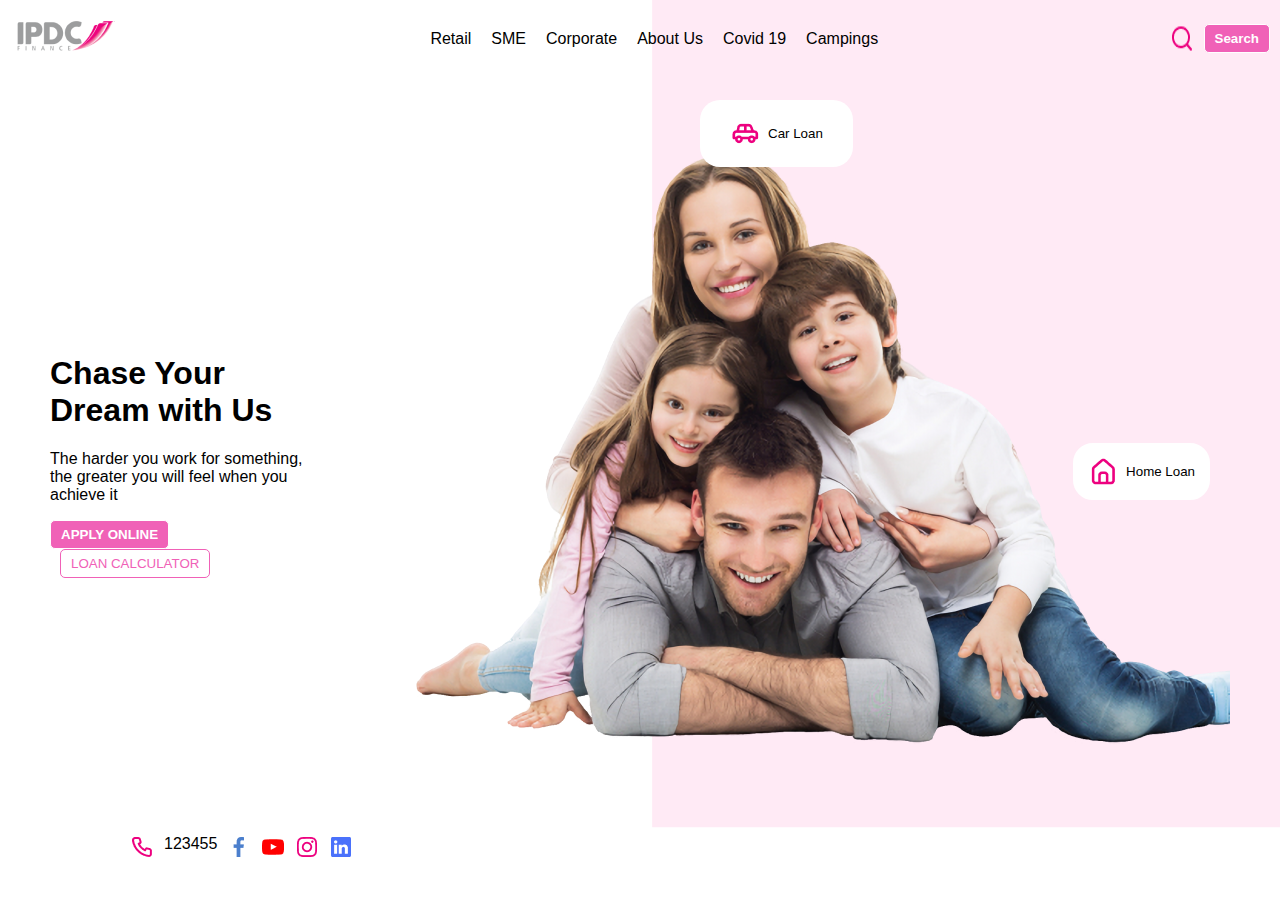
<file: WebPageClone/index.html>
<!DOCTYPE html>
<html lang="en">

<head>
  <meta charset="UTF-8">
  <meta name="viewport" content="width=device-width, initial-scale=1.0">
  <title>Web Page</title>
  <link rel="stylesheet" href="styles/styles.css">
 
</head>

<body class="bg-image">
  
  <!-- Header of webpage -->
  <header>
    <nav>
      <div class="logo"><img src="assets/website-logo.png" alt=""></div>
      <ul>
        <li><a href="">Retail</a></li>
        <li><a href="">SME</a></li>
        <li><a href="">Corporate</a></li>
        <li><a href="">About Us</a></li>
        <li><a href="">Covid 19</a></li>
        <li><a href="">Campings</a></li>
      </ul>
      <div class="search-field">
        <img src="assets/search-icon.png" alt="">
        <button class="btn-search">Search</button>
      </div>
    </nav>
  </header>

  <!-- Hero section of webpage -->
  <div class="hero-section">
    <!-- left part -->
    <div class="hero-left-section">
      <button class="car-loan"><img src="assets/car.png" alt="">Car Loan</button>
      <h1>Chase Your <br> Dream with Us</h1>
      <p>The harder you work for something, the greater you will feel when you achieve it </p>
      <button class="btn-search">APPLY ONLINE</button>
      <button class="loan-calculate-btn">LOAN CALCULATOR</button>
    </div>


    <!-- right part -->
    <div class="hero-right-section">
      <img src="assets/hero-image.png" alt="" class="hero-image">
      <button class="hero-right-section-btn"><img src="assets/House.png" alt="">Home Loan</button>
    </div>
  </div>
  <!-- footer of webpage -->
  <footer>
    <div class="icon">
      <img src="assets/phone.png" alt=""><span>123455</span>
      <img src="assets/facebook.png" alt="">
      <img src="assets/youtube.png" alt="">
      <img src="assets/instagram.png" alt="">
      <img src="assets/linkedin.png" alt="">
    </div>
  </footer>
</body>

</html>
</file>
<file: WebPageClone/styles/styles.css>
/* Default styles for all screen sizes */

body {
  font-family: 'Arial', sans-serif;
  margin: 0;
}

/* Header styles */
header {
  padding: 10px;
}
.bg-image{
  background-image: url('/WebPageClone/assets/background-image.png'); 
  background-size: cover; 
  background-position: center; 
  background-repeat: no-repeat;
  height: 100vh;
}

nav {
  display: flex;
  justify-content: space-between;
  align-items: center;
}

ul {
  list-style: none;
  display: flex;
}

ul li {
  margin-right: 20px;
}
a {
  text-decoration: none;
  color: black;
}
.btn-search {
  background-color: #f061b7;
  padding: 6px 10px;
  cursor: pointer;
  color: white;
  border: 1px solid white;
  border-radius: 5px;
  font-weight: 700;
  width: fit-content;
}
.search-field {
  display: flex;
  gap: 10px;
}
.car-loan{
  display: flex;
  align-items: center;
  gap: 7px;
  left: 700px;
  top: 100px;
  position: absolute;
  padding: 8px 20px;
  border: 10px solid rgba(255, 255, 255, 0);
  border-radius: 20px;
  background-color: white;
}
.loan-calculate-btn {
  margin-left: 10px;
   background-color: #ffffff;
   padding: 6px 10px;
   cursor: pointer;
   color: #f061b7;;
   border: 1px solid  #f061b7;;
   border-radius: 5px;
   width: fit-content;
 } 
/* Hero section styles */
.hero-section {
  display: flex;
  justify-content: space-between;
  align-items: center;
  padding: 50px;
  background-color: transparent;
}

.hero-left-section,
.hero-right-section {
  flex: 1;
}

.hero-right-section-btn {
  display: flex;
  align-items: center;
  gap: 7px;
  right: 70px;
  bottom: 400px;
  position: absolute;
  padding: 8px 10px;
  border: 5px solid rgba(255, 255, 255, 1);
  border-radius: 20px;
  background-color: white;
}

/* Footer styles */
footer{
  display: flex;
  justify-content:space-between;
}
.icon{
  display: flex;
  gap: 10px;
  margin-left: 130px;
}

/* Media query for smaller screens (e.g., mobile devices) */
@media screen and (max-width: 768px) {
  /* Adjustments for smaller screens */

  nav {
    flex-direction: column;
    align-items: center;
  }

  ul {
    margin-top: 10px;
  }

  .hero-section {
    flex-direction: column;
    text-align: center;
    padding: 30px;
  }

  .hero-left-section,
  .hero-right-section {
    margin-bottom: 20px;
  }
 /* Adjusting button positions in the media query */
 .car-loan {
  left: 200px;
  top: auto;
  right: 10px;
  bottom: 10px;
  position: relative;
}

.loan-calculate-btn {
  margin-left: 0;
}

.hero-right-section-btn {
  right: auto;
  bottom: auto;
  left: 400px;
  top: 10px;
  position: relative;
}
  
}
</file>
